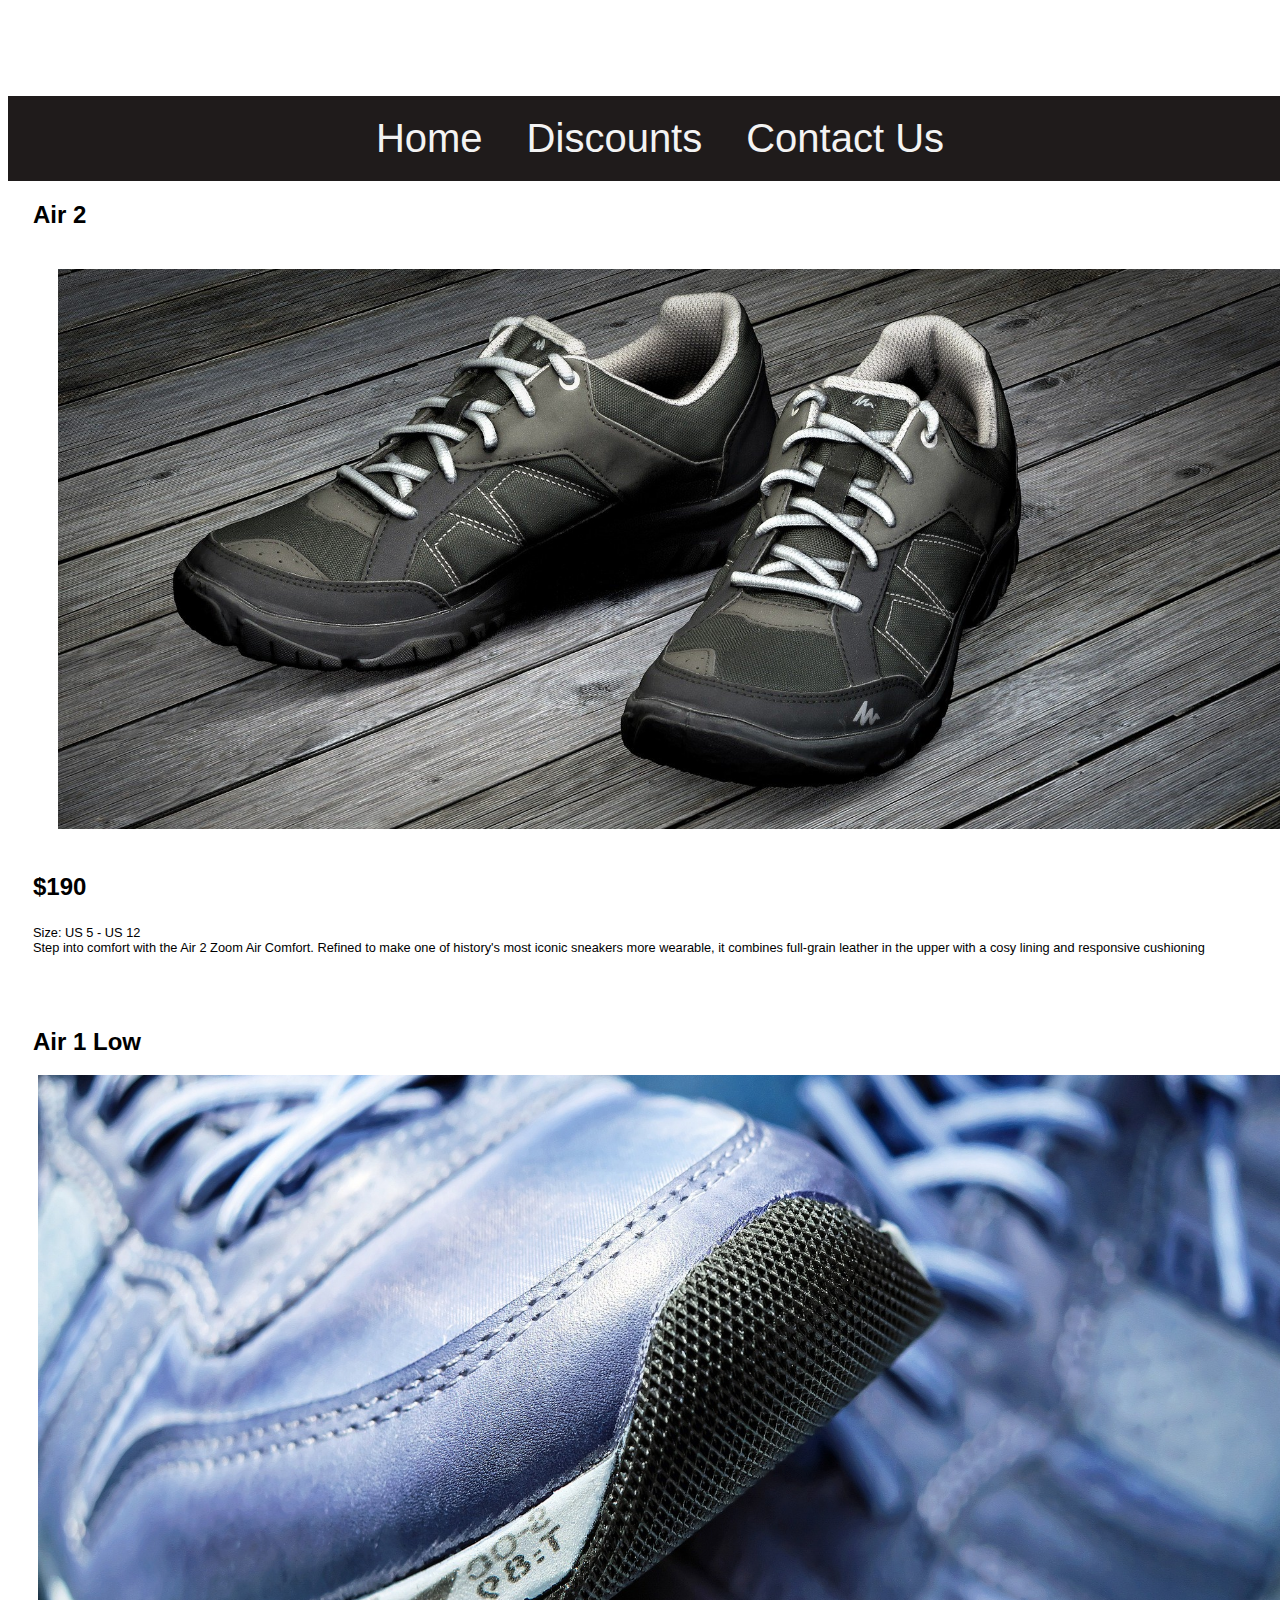
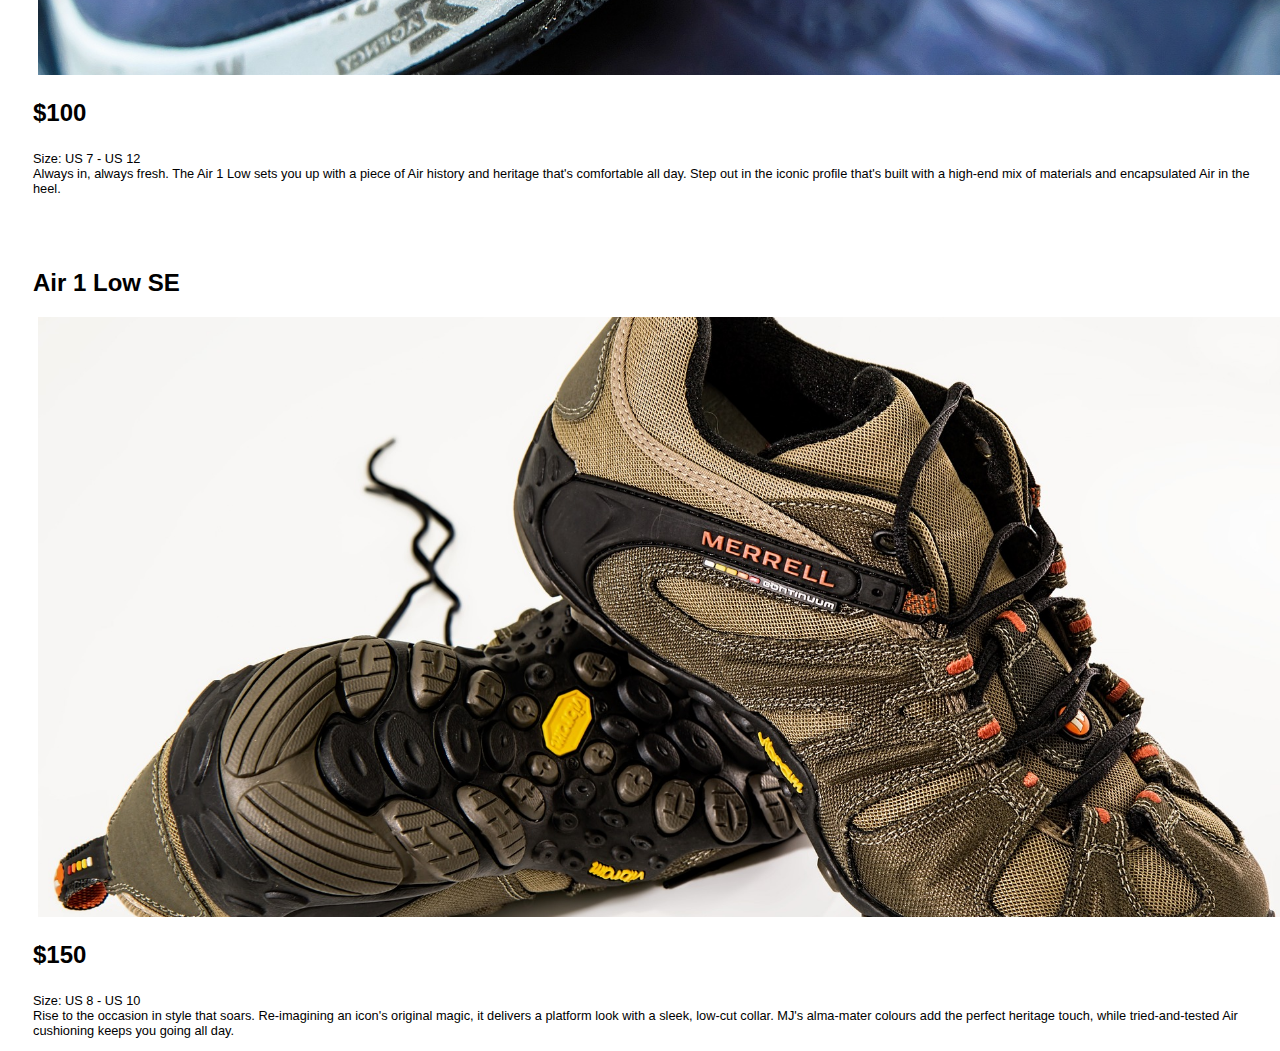
<file: index.html>
<!-- 
Sayumi Amarasinghe 
8744662
Mid terms 
-->
<!DOCTYPE html>
<html>
    <head>
        <meta charset="utf-8">
        <link rel="stylesheet" href="index.css">
        <title></title>
    </head>
<body>
<div class="nav">
    <nav>
        <a class="active" href="index.html">Home</a>
        <a href="#">  Discounts</a>
        <a href="#">  Contact Us</a>
    </nav>
</div>
<div class="cards"><article class="card">
    <header>
        <h2>Air 2</h2>
    </header>
    <a href="details1.html"><img src="images/shoe1.jpg" alt="air2"></a>
    <div class="content">
        <h3>$190</h3>
        <p>Size: US 5 - US 12 <br> Step into comfort with the Air 2 Zoom Air Comfort. Refined to make one of history's most iconic sneakers more wearable, it combines full-grain leather in the upper with a cosy lining and responsive cushioning</p>
    </div>
</article>
<article class="card">
    <header>
        <h2>Air 1 Low</h2>
    </header>
    <img src="images/shoe2.jpg" alt="air 1 Low">
    <div class="content">
        <h3>$100</h3>
        <p>Size: US 7 - US 12 <br>Always in, always fresh. The Air 1 Low sets you up with a piece of Air history and heritage that's comfortable all day. Step out in the iconic profile that's built with a high-end mix of materials and encapsulated Air in the heel.</p>
    </div>
</article>
<article class="card">
    <header>
        <h2>Air 1 Low SE</h2>
    </header>
    <img src="images/shoe3.jpg" alt="air 1 SE">
    <div class="content">
        <h3>$150</h3>
        <p>Size: US 8 - US 10 <br> Rise to the occasion in style that soars. Re-imagining an icon's original magic, it delivers a platform look with a sleek, low-cut collar. MJ's alma-mater colours add the perfect heritage touch, while tried-and-tested Air cushioning keeps you going all day.</p>
    </div>
</article></div>

</body>
</html>
</file>
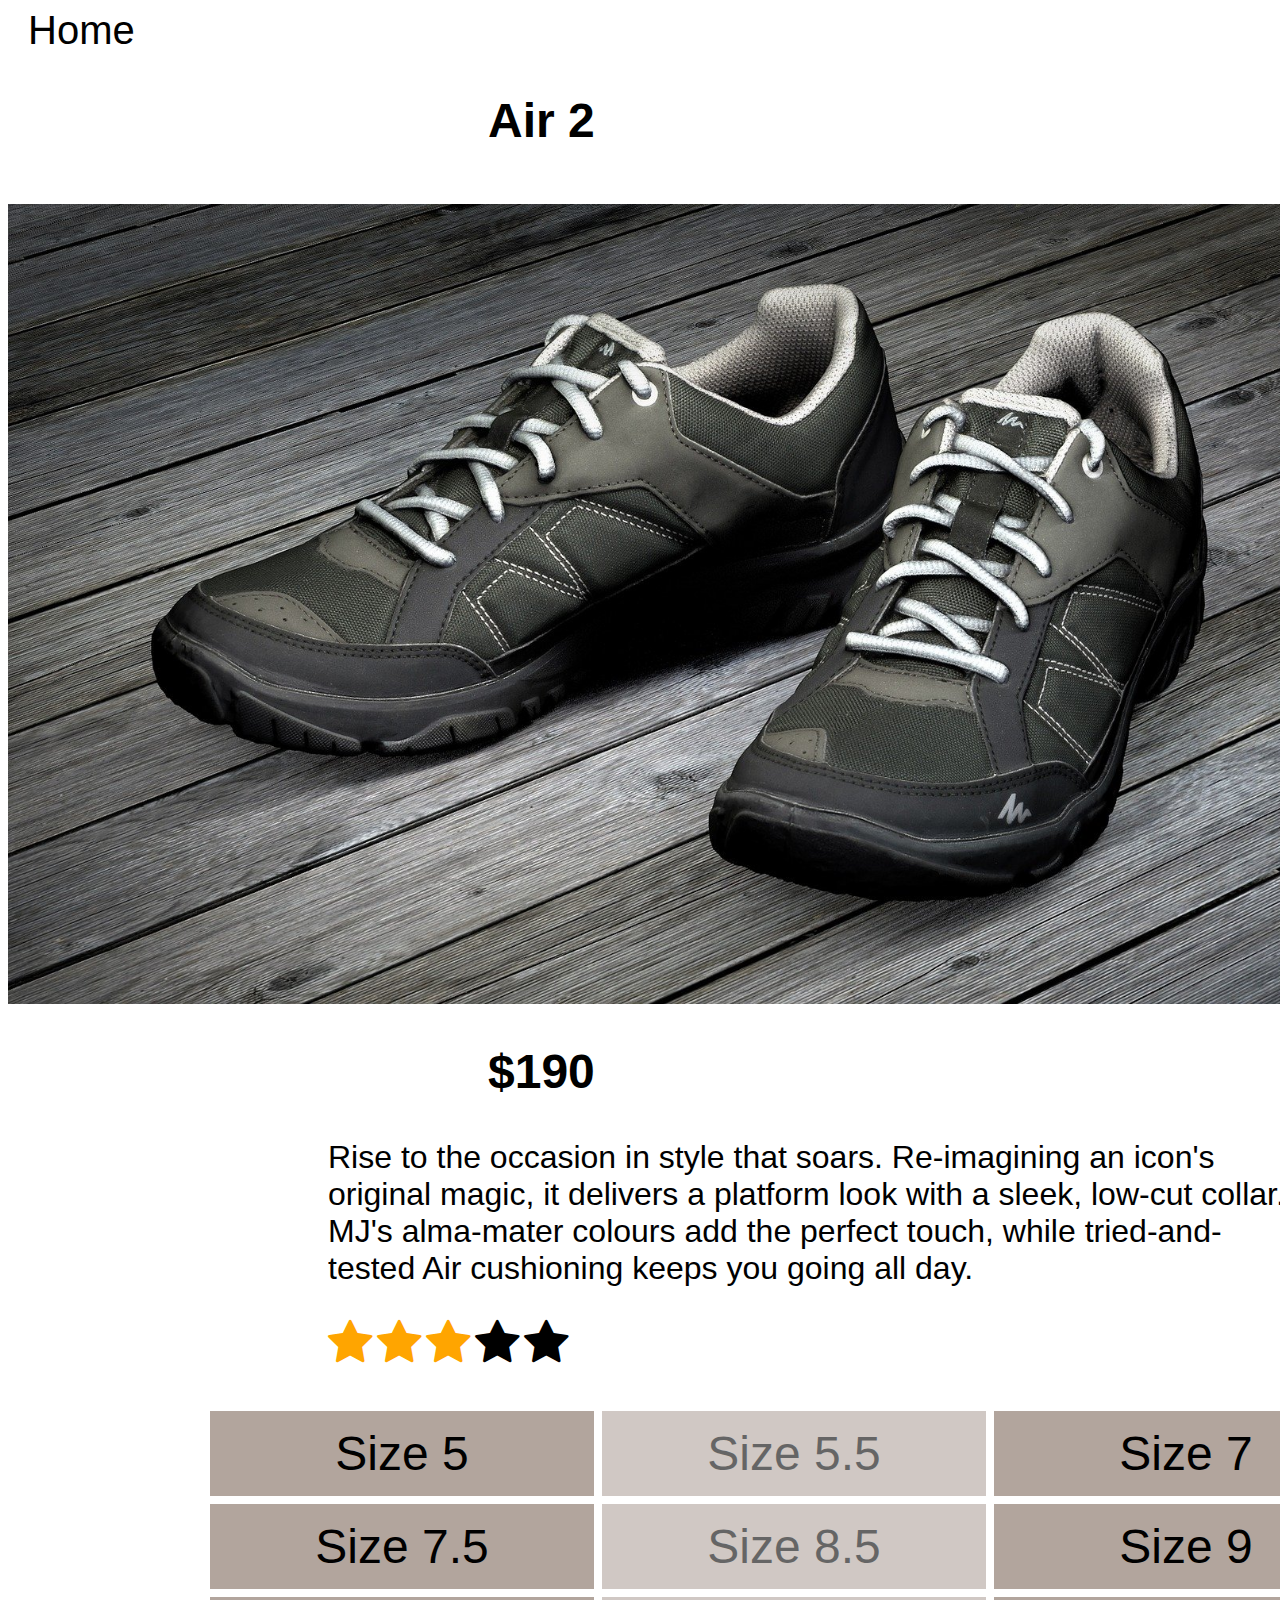
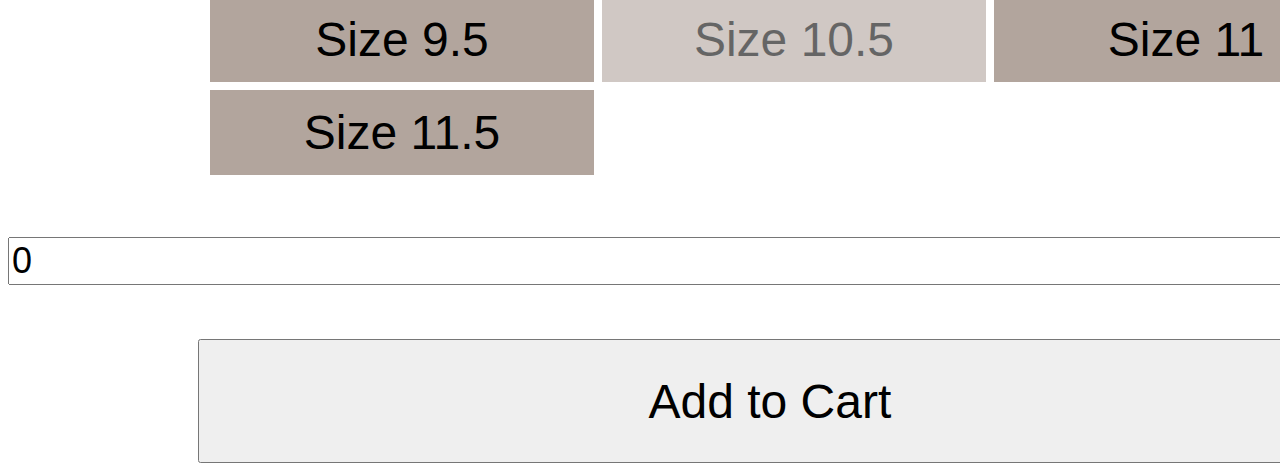
<file: details1.html>
<!DOCTYPE html>
<html>
    <head>
        <meta charset="utf-8">
        <link rel="stylesheet" href="index.css">
        <link rel="stylesheet" href="https://cdnjs.cloudflare.com/ajax/libs/font-awesome/4.7.0/css/font-awesome.min.css">
        <title></title>
    </head>
<body>
<a href="index.html" class="button" style="color: black;"> Home</a>
<h2 class="price">Air 2</h2>
<img class="detailsimg" src="images/shoe1.jpg" alt="shoe image air 2" style="width:50%px;height:50em;">

<h2 class="price">$190</h2>
<article>
    <p class="article">Rise to the occasion in style that soars. Re-imagining an icon's original magic, it delivers a platform look with a sleek, low-cut collar. MJ's alma-mater colours add the perfect touch, while tried-and-tested Air cushioning keeps you going all day.</p>
</article>
<div class="rating">
    <span class="fa fa-star fa-3x checked"></span>
    <span class="fa fa-star fa-3x checked"></span>
    <span class="fa fa-star fa-3x checked"></span>
    <span class="fa fa-star fa-3x"></span>
    <span class="fa fa-star fa-3x"></span>
</div>

<div id="sizes">
    <button class="button">Size 5</button>
    <button class="button disabled">Size 5.5</button>
    <button class="button">Size 7</button>
    <button class="button">Size 7.5</button>
    <button class="button disabled">Size 8.5</button>
    <button class="button">Size 9</button>
    <button class="button">Size 9.5</button>
    <button class="button disabled">Size 10.5</button>
    <button class="button">Size 11</button>
    <button class="button">Size 11.5</button>
</div>
<br>
<div class="qty">
  <input type='text' name='quantity' value='0' class='qty' />
</div>

<button type="button" id="cart">Add to Cart</button>


</body>
</html>
</file>
<file: index.css>
html{
    block-size: 100%;
    inline-size: 100%;
}
h3, h2{
    font-size: 3em;
    font-family: Arial, Helvetica, sans-serif;
}
nav{
    color:inherit; 
    width:100%; 
    background-color:rgb(31, 27, 27) ; 
    color: aliceblue;
    text-align: center;
    padding: 20px 20px; 
    margin-top: 6em;
}
a{
    color: rgb(243, 243, 243);
    text-decoration: none;
     margin: 20px;
     font-size: 2.5em;
     font-family: Arial, Helvetica, sans-serif;
}


.cards {
    display: grid;
    grid-template-columns: repeat(auto-fill, minmax(700px, 1fr));
    grid-gap: 40px;
}

.card {
    display: grid;
    grid-template-rows: max-content 600px 1fr;
}

.card img {
    object-fit: cover;
    width: 100%;
    height: 100%;
}
.card img:hover {
    box-shadow: 0 12px 16px 0 rgba(0,0,0,0.24), 0 17px 50px 0 rgba(0,0,0,0.19);
  }
p{
    font-size: 2em;
    font-family: 'Trebuchet MS', 'Lucida Sans Unicode', 'Lucida Grande', 'Lucida Sans', Arial, sans-serif;
}
#sizes .button{
  background-color: #b2a59d; /* Green */
  border: none;
  color: rgb(0, 0, 0);
  padding: 15px 32px;
  text-align: center;
  text-decoration: none;
  display: inline-block;
  font-size: 3em;
  margin: 4px 2px;
  cursor: pointer;
  width: 10em;
  margin-left: 0.5em;
}
.disabled {
    opacity: 0.6;
    cursor: not-allowed;
  }
.button:hover {
    box-shadow: 0 12px 16px 0 rgba(0,0,0,0.24), 0 17px 50px 0 rgba(0,0,0,0.19);
  }
#cart{
    width: 75%;
    display: block;
    font-size: 2.5em;
    margin-left: auto;
    margin-right: auto;
    margin-bottom: 5em;
}
#cart:hover {
    background-color: #b51e0a; /* Green */
    color: white;
  }
.detailsimg{
    display: block;
    margin-left: auto;
    margin-right: auto;
    margin-bottom: 2.5em;
}
#sizes{
    display: block;
    margin-left: auto;
    margin-right: auto;
    margin-bottom: 2.5em;
}
  article{
    display: block;
    
}
.qty{
    display: block;
    margin-left: auto;
    margin-right: auto;
    margin-bottom: 1.5em;
    font-size: 1.5em;
}
.checked {
    color: orange;
  }

 /*responsive mobile design*/
 @media (min-width: 480px) {
    h3, h2{
        font-size: 1.5em;
        padding-left: 25px;
    }
    p{
        font-size: 0.8em;
        padding-left: 25px;
    }
    .card img {
        object-fit: cover;
        width: 100%;
        height: 100%;
        padding-left: 30px;
        padding-right: 30px;
    }
    nav{
        width: 100%;
    }
    /*details page*/
    .detailsimg{
        margin-top: 3.5em;
    }
    .price{
        
        padding-left: 10em;
        font-size: 3em;
    }
    .article{
        font-size: 2em;
        padding-left: 10em;
        width: 30em;
        display: block;
    }
    .rating{
        
        padding-left: 20em;
    }
    #sizes{
        padding-left: 200px;
        display: block;
        width: 100%;
        padding-top: 40px;
    }
    #sizes .button{
        margin: 4px 2px;
        width: 8em;
       
      }
    .qty{
        width: 100%;
    }
    body{
        width:fit-content;
    }
    html{
        width: fit-content;
    }
    #cart{
        width: 75%;
        height: 2.6em;
        font-size: 3em;
    }
 }

/*responsive tablet design*/
@media only screen
and (min-device-width : 768px)
and (max-device-width : 1024px) {
    nav a{
       font-size: 0.8em;
    }
    .card img {
        width: 75%;
        height: 75%;
        padding-left: 150px;
        padding-right: 150px;
    }
    p{
        font-size: 1.5em;
    }

}
</file>
